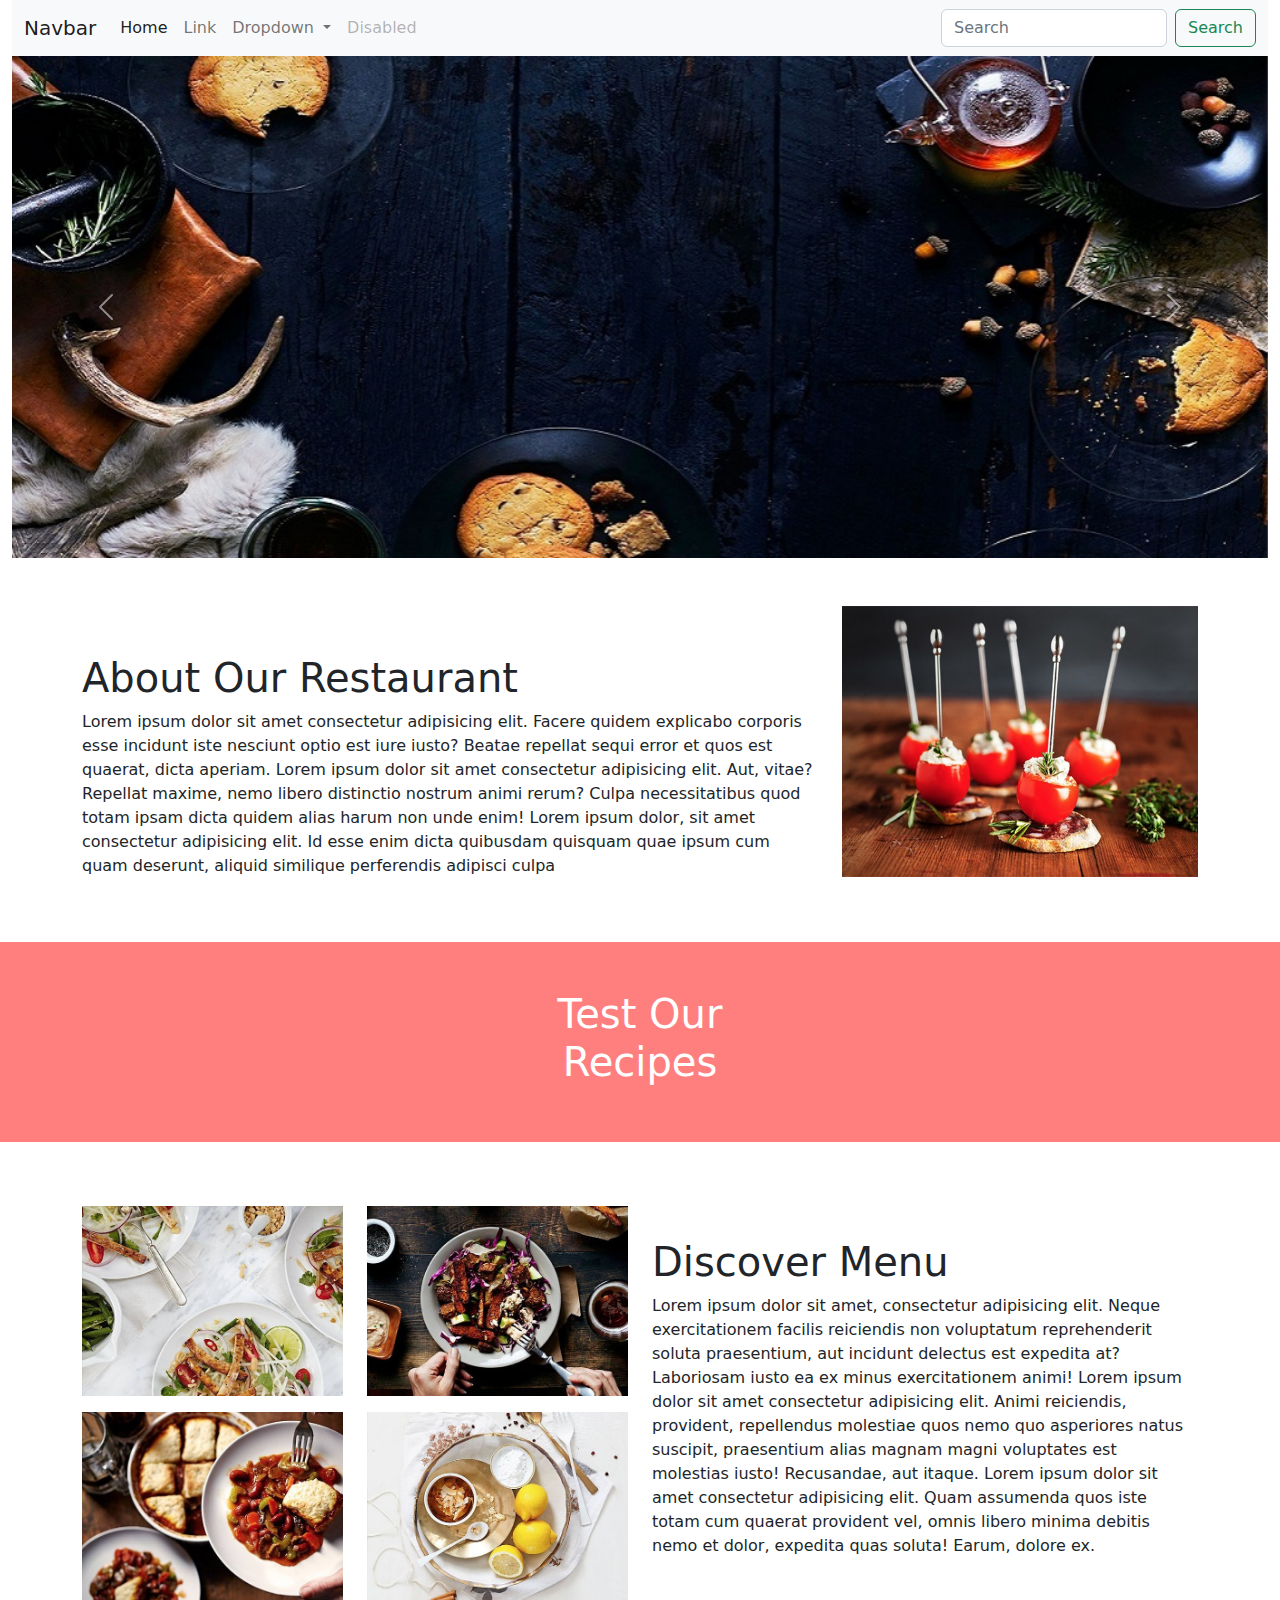
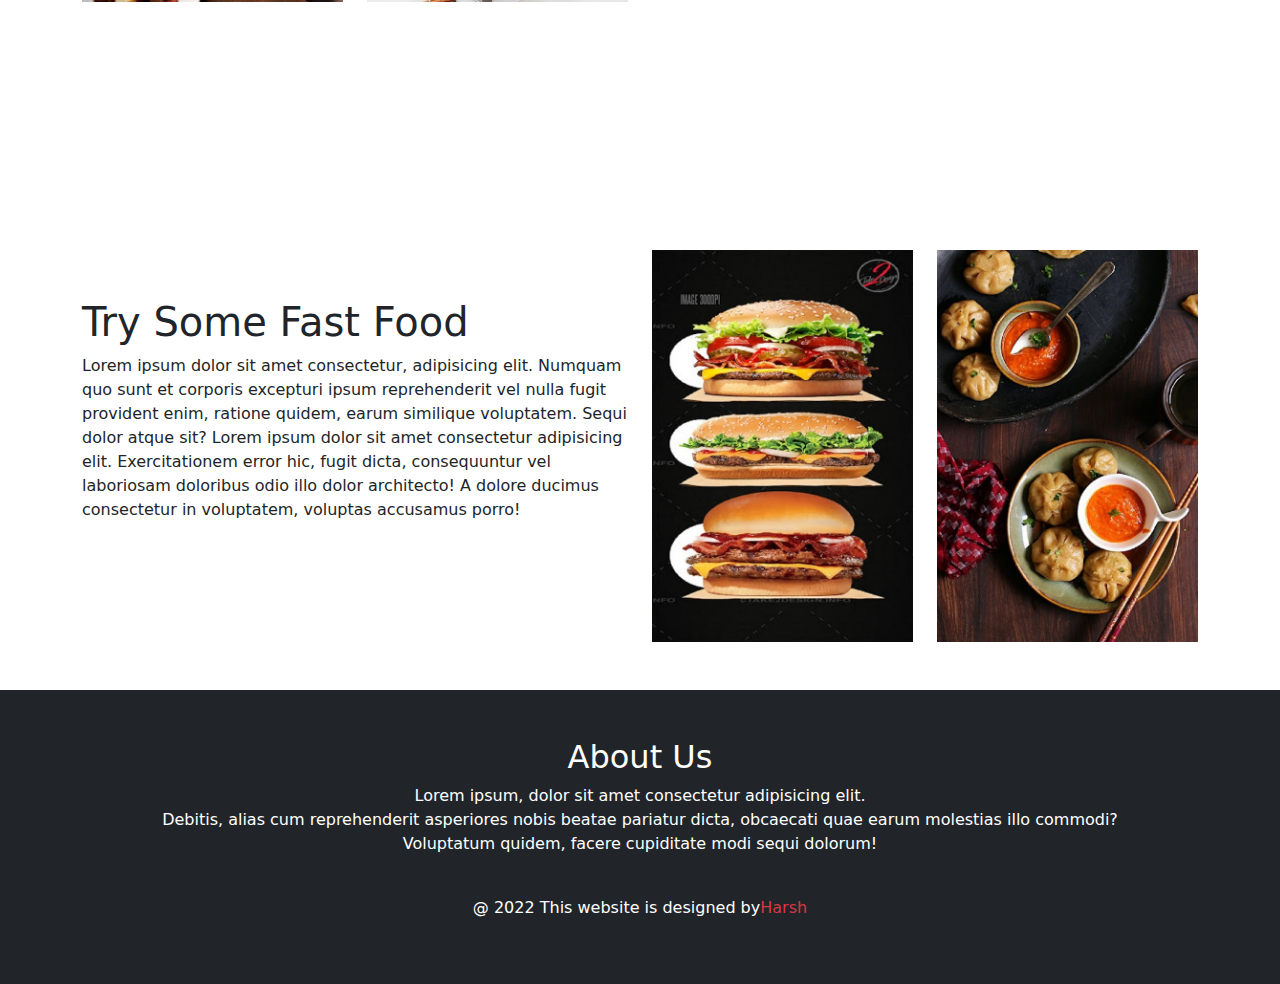
<file: index.html>
<!doctype html>
<html lang="en">
  <head>
    <link href="css/bootstrap.css" rel="stylesheet"/>
    <link href="css/style.css" rel="stylesheet"/>
    <script src="js/bootstrap.bundle.js"></script>
    <meta charset="utf-8">
    <meta name="viewport" content="width=device-width, initial-scale=1">
    <title>My demo page</title>
  </head>
  <body>
    <div class="container-fluid">
        <!--outer start-->

        <!--navbar-->
        <div class="row"></div>
        <div class="col-sm-12">
            <nav class="navbar navbar-expand-lg bg-light">
                <div class="container-fluid">
                  <a class="navbar-brand" href="#">Navbar</a>
                  <button class="navbar-toggler" type="button" data-bs-toggle="collapse" data-bs-target="#navbarSupportedContent" aria-controls="navbarSupportedContent" aria-expanded="false" aria-label="Toggle navigation">
                    <span class="navbar-toggler-icon"></span>
                  </button>
                  <div class="collapse navbar-collapse" id="navbarSupportedContent">
                    <ul class="navbar-nav me-auto mb-2 mb-lg-0">
                      <li class="nav-item">
                        <a class="nav-link active" aria-current="page" href="#">Home</a>
                      </li>
                      <li class="nav-item">
                        <a class="nav-link" href="#">Link</a>
                      </li>
                      <li class="nav-item dropdown">
                        <a class="nav-link dropdown-toggle" href="#" role="button" data-bs-toggle="dropdown" aria-expanded="false">
                          Dropdown
                        </a>
                        <ul class="dropdown-menu">
                          <li><a class="dropdown-item" href="#">Action</a></li>
                          <li><a class="dropdown-item" href="#">Another action</a></li>
                          <li><hr class="dropdown-divider"></li>
                          <li><a class="dropdown-item" href="#">Something else here</a></li>
                        </ul>
                      </li>
                      <li class="nav-item">
                        <a class="nav-link disabled">Disabled</a>
                      </li>
                    </ul>
                    <form class="d-flex" role="search">
                      <input class="form-control me-2" type="search" placeholder="Search" aria-label="Search">
                      <button class="btn btn-outline-success" type="submit">Search</button>
                    </form>
                  </div>
                </div>
              </nav>
        </div>

        <!--slider-->
        <div class="row">
            <div class="col-sm-12">
                <div id="carouselExampleControls" class="carousel slide" data-bs-ride="carousel">
                    <div class="carousel-inner">
                      <div class="carousel-item active">
                        <img src="images/hero.jpg" class="d-block w-100" alt="...">
                      </div>
                      <div class="carousel-item">
                        <img src="images/hero_1.jpg" class="d-block w-100" alt="...">
                      </div>
                      <div class="carousel-item">
                        <img src="images/hero_2.jpg" class="d-block w-100" alt="...">
                      </div>
                    </div>
                    <button class="carousel-control-prev" type="button" data-bs-target="#carouselExampleControls" data-bs-slide="prev">
                      <span class="carousel-control-prev-icon" aria-hidden="true"></span>
                      <span class="visually-hidden">Previous</span>
                    </button>
                    <button class="carousel-control-next" type="button" data-bs-target="#carouselExampleControls" data-bs-slide="next">
                      <span class="carousel-control-next-icon" aria-hidden="true"></span>
                      <span class="visually-hidden">Next</span>
                    </button>
                  </div>
            </div>
        </div>

        <!--about-->
        <div class="container my-5">
        <div class="row">
            <div class="col-sm-8 pt-5">
                <h1>About Our Restaurant</h1>
                <p>Lorem ipsum dolor sit amet consectetur adipisicing elit. Facere quidem explicabo corporis esse incidunt iste nesciunt optio est iure iusto? Beatae repellat sequi error et quos est quaerat, dicta aperiam. Lorem ipsum dolor sit amet consectetur adipisicing elit. Aut, vitae? Repellat maxime, nemo libero distinctio nostrum animi rerum? Culpa necessitatibus quod totam ipsam dicta quidem alias harum non unde enim! Lorem ipsum dolor, sit amet consectetur adipisicing elit. Id esse enim dicta quibusdam quisquam quae ipsum cum quam deserunt, aliquid similique perferendis adipisci culpa</p>
            </div>
            <div class="col-sm-4">
                <img src="images/our-story-1.jpg" width="100%">
            </div>
        </div>

        </div>
        

        <!--section-->
        <div class="row my-sec">
            <div class="col-sm-12 my-sec-inner">
              <h1 class="text-white text-center mt-5">Test Our<br/>Recipes</h1>
            </div>
        </div>

        <!--discover menu-->
        <div class="container my-5">
        <div class="row">
          <div class="col-sm-6">
            <div class="row py-3">
              <div class="col-sm-6">
              <img src="images/menu-group-1.jpg" width="100%">
            </div>
            <div class="col-sm-6">
              <img src="images/menu-group-2.jpg" width="100%">
            </div>
            </div>
            <div class="row">
            <div class="col-sm-6">
              <img src="images/menu-group-3.jpg" width="100%">
            </div>
            <div class="col-sm-6">
              <img src="images/menu-group-4.jpg" width="100%">
            </div>
            </div>
          </div>
          <div class="col-sm-6 pt-5">
            <h1>Discover Menu</h1>
            <p>Lorem ipsum dolor sit amet, consectetur adipisicing elit. Neque exercitationem facilis reiciendis non voluptatum reprehenderit soluta praesentium, aut incidunt delectus est expedita at? Laboriosam iusto ea ex minus exercitationem animi! Lorem ipsum dolor sit amet consectetur adipisicing elit. Animi reiciendis, provident, repellendus molestiae quos nemo quo asperiores natus suscipit, praesentium alias magnam magni voluptates est molestias iusto! Recusandae, aut itaque. Lorem ipsum dolor sit amet consectetur adipisicing elit. Quam assumenda quos iste totam cum quaerat provident vel, omnis libero minima debitis nemo et dolor, expedita quas soluta! Earum, dolore ex.</p>
          </div>
        </div>
        </div>

        <!--section 2-->
        <div class="row my-sec-2">
          <div class="col-sm-12 my-sec-2-inner">
            <h1 class="text-white text-center mt-5">The Perfect<br/>Blend</h1>

          </div>
        </div>

        <!--fast food-->
        <div class="container my-5">
        <div class="row">
          <div class="col-sm-6 pt-5">
            <h1>Try Some Fast Food</h1>
            <p>Lorem ipsum dolor sit amet consectetur, adipisicing elit. Numquam quo sunt et corporis excepturi ipsum reprehenderit vel nulla fugit provident enim, ratione quidem, earum similique voluptatem. Sequi dolor atque sit? Lorem ipsum dolor sit amet consectetur adipisicing elit. Exercitationem error hic, fugit dicta, consequuntur vel laboriosam doloribus odio illo dolor architecto! A dolore ducimus consectetur in voluptatem, voluptas accusamus porro!
            </p>
          </div>
          <div class="col-sm-3">
            <img src="images/delight-group-1.jpg" width="100%">
          </div>
          <div class="col-sm-3">
          <img src="images/delight-group-2.jpg" width="100%">
        </div>
        </div>
        </div>
        <!--footer-->
        <div class="row">
          <div class="col-sm-12 bg-dark text-white text-center py-5">
            <h2>About Us</h2>
            <p>Lorem ipsum, dolor sit amet consectetur adipisicing elit.<br/>
              Debitis, alias cum reprehenderit asperiores nobis beatae pariatur dicta, obcaecati quae earum molestias illo commodi?<br/>Voluptatum quidem, facere cupiditate modi sequi dolorum!</p><br/>
            <p>@  2022 This website is designed by<span class="text-danger">Harsh</span></p>
          </div>
        </div>
        <!--ourter close-->
    </div>
  </body>
</html>
</file>
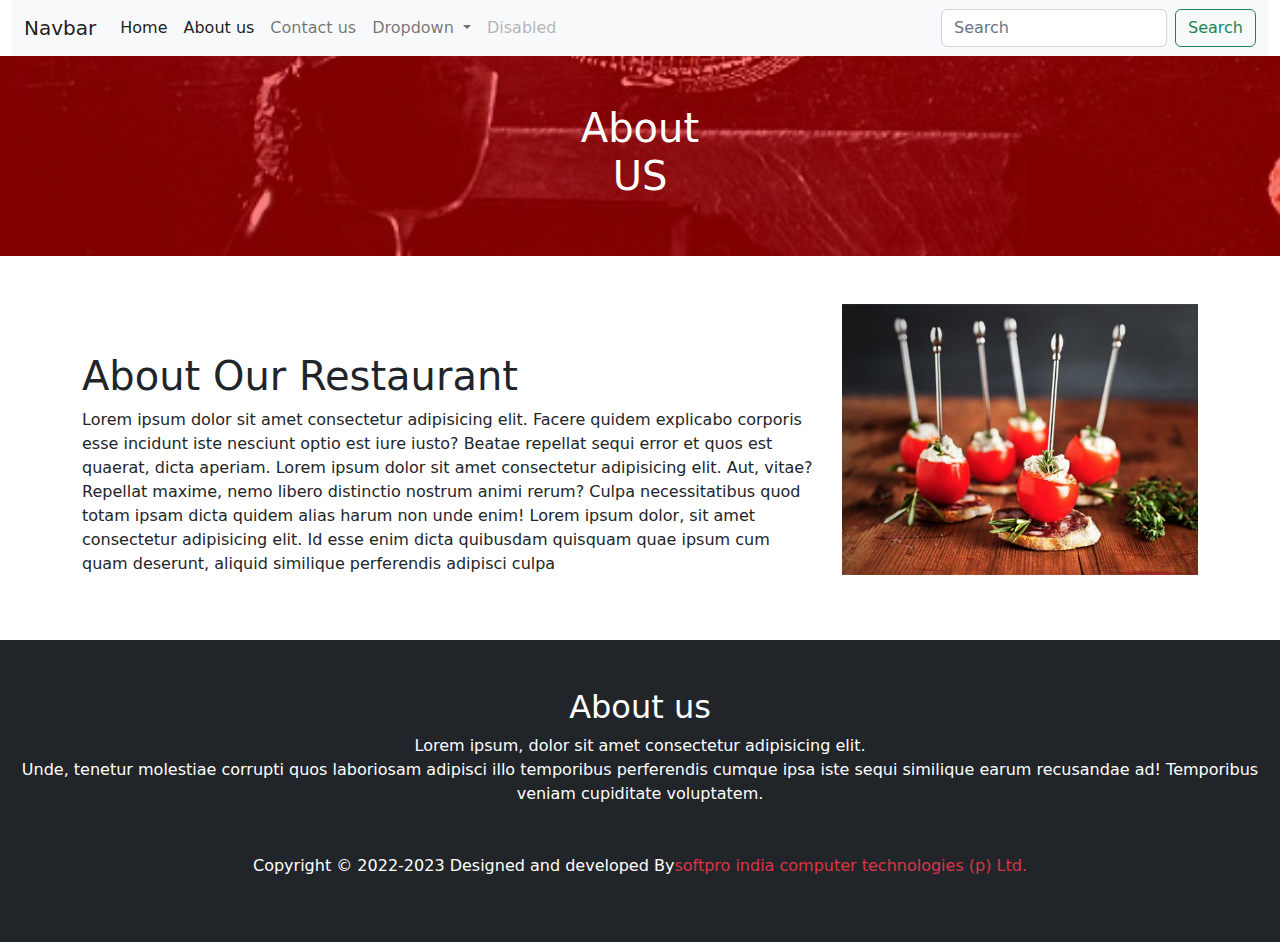
<file: about_us.html>
<!doctype html>
<html lang="en">
  <head>
    <meta charset="utf-8">
    <meta name="viewport" content="width=device-width, initial-scale=1">
    <title>contact us</title>
    <link rel="stylesheet" href="css/bootstrap.css">
    <link rel="stylesheet" href="css/style.css">
    <link rel="stylesheet" href="https://cdnjs.cloudflare.com/ajax/libs/font-awesome/6.2.0/css/all.min.css" integrity="sha512-xh6O/CkQoPOWDdYTDqeRdPCVd1SpvCA9XXcUnZS2FmJNp1coAFzvtCN9BmamE+4aHK8yyUHUSCcJHgXloTyT2A==" crossorigin="anonymous" referrerpolicy="no-referrer" />
    <script src="js/bootstrap.bundle.js"></script>
  </head>
  <body>
    <div class="container-fluid">
        <!--outer start-->
         <!--navbar-->
         <div class="row"></div>
         <div class="col-sm-12">
             <nav class="navbar navbar-expand-lg bg-light">
                 <div class="container-fluid">
                   <a class="navbar-brand" href="#">Navbar</a>
                   <button class="navbar-toggler" type="button" data-bs-toggle="collapse" data-bs-target="#navbarSupportedContent" aria-controls="navbarSupportedContent" aria-expanded="false" aria-label="Toggle navigation">
                     <span class="navbar-toggler-icon"></span>
                   </button>
                   <div class="collapse navbar-collapse" id="navbarSupportedContent">
                     <ul class="navbar-nav me-auto mb-2 mb-lg-0">
                      <li class="nav-item">
                        <a class="nav-link active" aria-current="page" href="copy_index.html">Home</a>
                      </li>
                      <li class="nav-item">
                        <a class="nav-link active" aria-current="page" href="about_us.html">About us</a>
                      </li>
                      <li class="nav-item">
                        <a class="nav-link" href="contact.html">Contact us</a>
                      </li>
                       <li class="nav-item dropdown">
                         <a class="nav-link dropdown-toggle" href="#" role="button" data-bs-toggle="dropdown" aria-expanded="false">
                           Dropdown
                         </a>
                         <ul class="dropdown-menu">
                           <li><a class="dropdown-item" href="#">Action</a></li>
                           <li><a class="dropdown-item" href="#">Another action</a></li>
                           <li><hr class="dropdown-divider"></li>
                           <li><a class="dropdown-item" href="#">Something else here</a></li>
                         </ul>
                       </li>
                       <li class="nav-item">
                         <a class="nav-link disabled">Disabled</a>
                       </li>
                     </ul>
                     <form class="d-flex" role="search">
                       <input class="form-control me-2" type="search" placeholder="Search" aria-label="Search">
                       <button class="btn btn-outline-success" type="submit">Search</button>
                     </form>
                   </div>
                 </div>
               </nav>
         </div>
    </div>
    <!--breadcrumd-->
    <div class="row my-sec">
        <div class="col-sm-12 my-sec-inner pt-5">
            <h1 class="text-center">About<br/>US</h1>
        </div>
    </div>
    <!--contact form-->
    <div class="container my-5">
        <div class="row">
            <div class="col-sm-8 pt-5">
                <h1>About Our Restaurant</h1>
                <p>Lorem ipsum dolor sit amet consectetur adipisicing elit. Facere quidem explicabo corporis esse incidunt iste nesciunt optio est iure iusto? Beatae repellat sequi error et quos est quaerat, dicta aperiam. Lorem ipsum dolor sit amet consectetur adipisicing elit. Aut, vitae? Repellat maxime, nemo libero distinctio nostrum animi rerum? Culpa necessitatibus quod totam ipsam dicta quidem alias harum non unde enim! Lorem ipsum dolor, sit amet consectetur adipisicing elit. Id esse enim dicta quibusdam quisquam quae ipsum cum quam deserunt, aliquid similique perferendis adipisci culpa</p>
            </div>
            <div class="col-sm-4">
                <img src="images/our-story-1.jpg" width="100%">
            </div>
        </div>
        </div>
         <!--outer close-->
    </div>
        <div class="row">
          <div class="col-sm-12 bg-dark text-white text-center py-5">
          <h2>About us</h2>
          <p>Lorem ipsum, dolor sit amet consectetur adipisicing elit.<br/> Unde, tenetur molestiae corrupti quos laboriosam adipisci illo temporibus perferendis cumque ipsa iste sequi similique earum recusandae ad! Temporibus veniam cupiditate voluptatem.</p>
          <p class="mt-5">Copyright &copy; 2022-2023 Designed and developed By<span class="text-danger">softpro india computer technologies (p) Ltd.</span></p>
      </div>
      </div>
      </div>
    </div>
  </body>
</file>
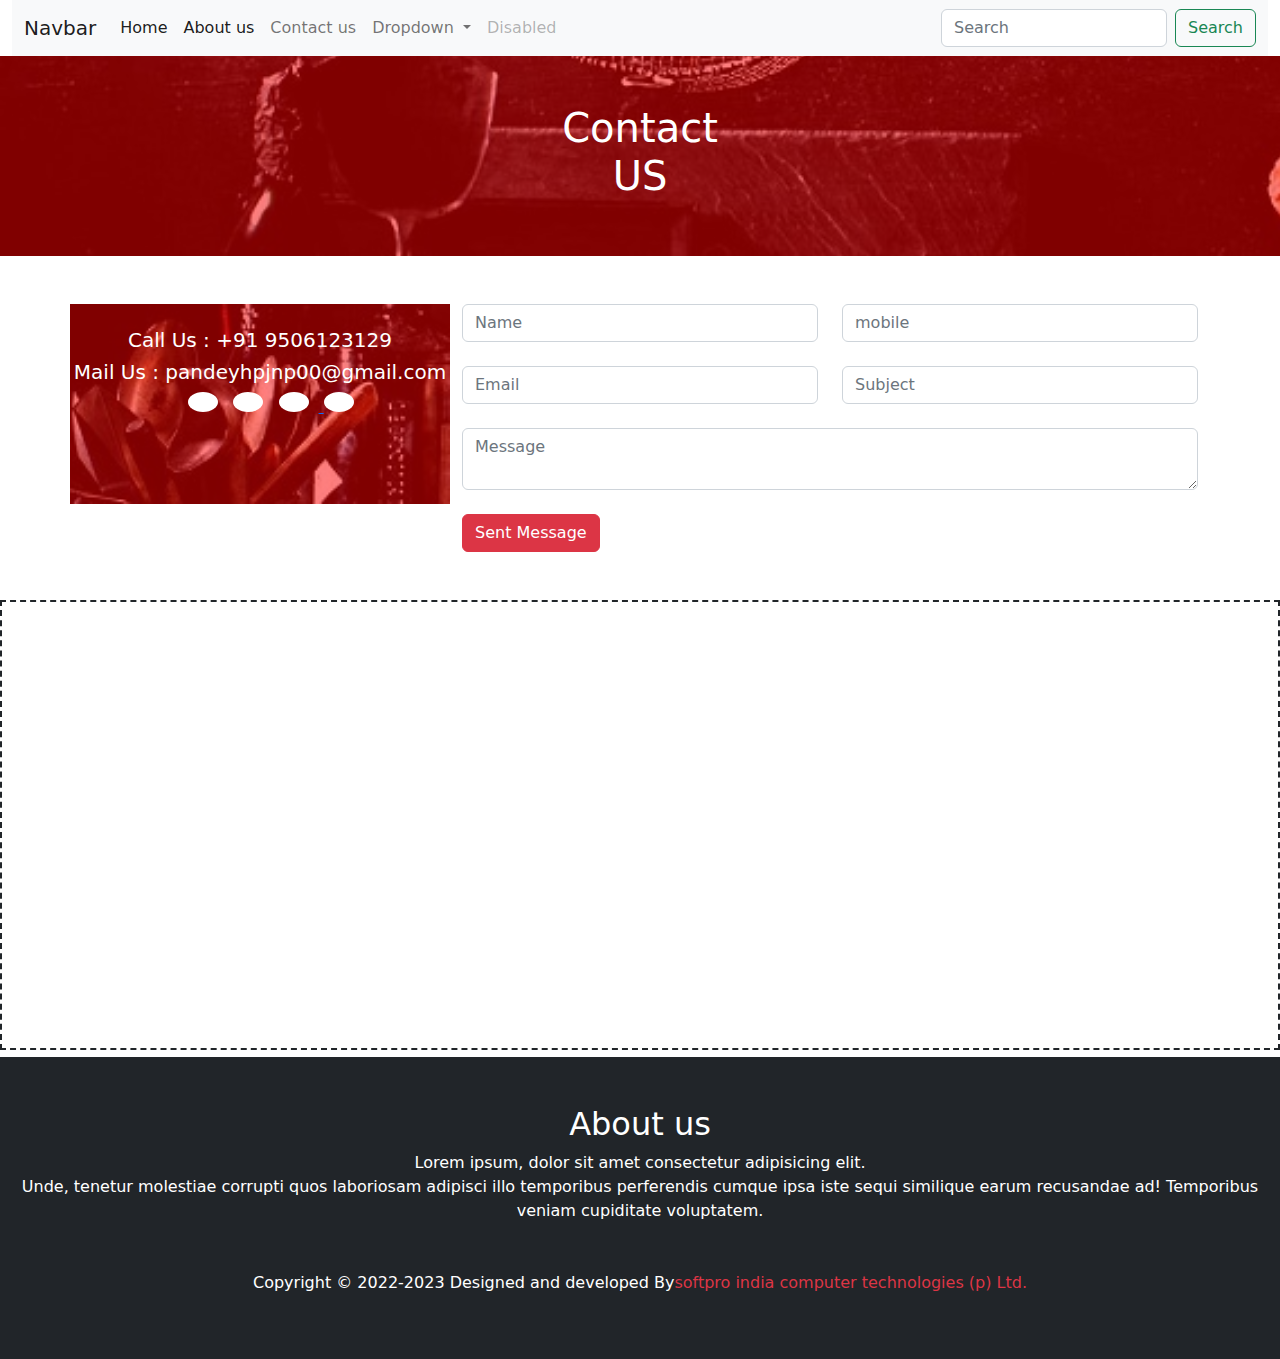
<file: contact.html>
<!doctype html>
<html lang="en">
  <head>
    <meta charset="utf-8">
    <meta name="viewport" content="width=device-width, initial-scale=1">
    <title>contact us</title>
    <link rel="stylesheet" href="css/bootstrap.css">
    <link rel="stylesheet" href="css/style.css">
    <link rel="stylesheet" href="https://cdnjs.cloudflare.com/ajax/libs/font-awesome/6.2.0/css/all.min.css" integrity="sha512-xh6O/CkQoPOWDdYTDqeRdPCVd1SpvCA9XXcUnZS2FmJNp1coAFzvtCN9BmamE+4aHK8yyUHUSCcJHgXloTyT2A==" crossorigin="anonymous" referrerpolicy="no-referrer" />
    <script src="js/bootstrap.bundle.js"></script>
  </head>
  <body>
    <div class="container-fluid">
        <!--outer start-->
         <!--navbar-->
         <div class="row"></div>
         <div class="col-sm-12">
             <nav class="navbar navbar-expand-lg bg-light">
                 <div class="container-fluid">
                   <a class="navbar-brand" href="#">Navbar</a>
                   <button class="navbar-toggler" type="button" data-bs-toggle="collapse" data-bs-target="#navbarSupportedContent" aria-controls="navbarSupportedContent" aria-expanded="false" aria-label="Toggle navigation">
                     <span class="navbar-toggler-icon"></span>
                   </button>
                   <div class="collapse navbar-collapse" id="navbarSupportedContent">
                     <ul class="navbar-nav me-auto mb-2 mb-lg-0">
                      <li class="nav-item">
                        <a class="nav-link active" aria-current="page" href="copy_index.html">Home</a>
                      </li>
                      <li class="nav-item">
                        <a class="nav-link active" aria-current="page" href="about_us.html">About us</a>
                      </li>
                      <li class="nav-item">
                        <a class="nav-link" href="contact.html">Contact us</a>
                      </li>
                       <li class="nav-item dropdown">
                         <a class="nav-link dropdown-toggle" href="#" role="button" data-bs-toggle="dropdown" aria-expanded="false">
                           Dropdown
                         </a>
                         <ul class="dropdown-menu">
                           <li><a class="dropdown-item" href="#">Action</a></li>
                           <li><a class="dropdown-item" href="#">Another action</a></li>
                           <li><hr class="dropdown-divider"></li>
                           <li><a class="dropdown-item" href="#">Something else here</a></li>
                         </ul>
                       </li>
                       <li class="nav-item">
                         <a class="nav-link disabled">Disabled</a>
                       </li>
                     </ul>
                     <form class="d-flex" role="search">
                       <input class="form-control me-2" type="search" placeholder="Search" aria-label="Search">
                       <button class="btn btn-outline-success" type="submit">Search</button>
                     </form>
                   </div>
                 </div>
               </nav>
         </div>
    </div>
    <!--breadcrumd-->
    <div class="row my-sec">
        <div class="col-sm-12 my-sec-inner pt-5">
            <h1 class="text-center">Contact<br/>US</h1>
        </div>
    </div>
    <!--contact form-->
    <div class="container my-5">
        <div class="row">
            <div class="col-sm-4 my-sec p-0">
              <div class="my-sec-inner h-100 text-center pt-4">
                <h5><a href="tel:0000000000" style="color:white; text-decoration: none;"><i class="fa-solid fa-phone fa-spin"></i> Call Us : +91 9506123129</a></h5>
                <h5><a href="Mailto:pandeyhpjnp00@gmail.com" style="color:white; text-decoration: none;">Mail Us : pandeyhpjnp00@gmail.com</a></h5>
                <ul class="smi">
                  <li><a href="https://www.facebook.com/" target="_blank"><i class="fa-brands fa-facebook"></i></a></li>
                  <li><a href="https://www.instagram.com/" target="_blank"><i class="fa-brands fa-instagram"></i></a></li>
                  <li><a href="https://twitter.com/home" target="_blank"><i class="fa-brands fa-twitter"></i></li>
                  <li><a href="https://www.linkedin.com/" target="_blank"><i class="fa-brands fa-linkedin"></i></a></li>
                </ul>
              </div>
            </div>
            <div class="col-sm-8">
                <form>
                    <div class="row mb-4">
                        <div class="col-sm-6">
                            <input type="text"placeholder="Name" class="form-control">
                        </div>
                            <div class="col-sm-6">
                                <input type="number"placeholder="mobile" class="form-control">
                            </div>
                        </div>
                  
                    <div class="row mb-4">
                        <div class="col-sm-6">
                            <input type="text"placeholder="Email" class="form-control">
                        </div>
                            <div class="col-sm-6">
                                <input type="text"placeholder="Subject" class="form-control">
                            </div>
                    </div>
                    <div class="row mb-4 mb-4">
                        <div class="col-sm-12">
                            <textarea class="form-control" placeholder="Message"></textarea>
                        </div>
                    </div>
                    <div class="row">
                        <div class="col-sm-12">
                            <input type="submit" value="Sent Message" class="btn btn-danger">
                        </div>
                    </div>
                </form>
            </div>
        </div>
    </div>
         <!--outer close-->
    </div>
    <div class="row">
      <div class="col-sm-12">
        </html><iframe src="https://www.google.com/maps/embed?pb=!1m18!1m12!1m3!1d28750.2644434425!2d82.66301437193182!3d25.744686953229394!2m3!1f0!2f0!3f0!3m2!1i1024!2i768!4f13.1!3m3!1m2!1s0x39903a2c93994715%3A0xf9a9f10dc97322!2sJaunpur%2C%20Uttar%20Pradesh!5e0!3m2!1sen!2sin!4v1662702405097!5m2!1sen!2sin" width="100%" height="450" style="border: 2px dashed;" allowfullscreen="" loading="lazy" referrerpolicy="no-referrer-when-downgrade"></iframe>
        <div class="row">
          <div class="col-sm-12 bg-dark text-white text-center py-5">
          <h2>About us</h2>
          <p>Lorem ipsum, dolor sit amet consectetur adipisicing elit.<br/> Unde, tenetur molestiae corrupti quos laboriosam adipisci illo temporibus perferendis cumque ipsa iste sequi similique earum recusandae ad! Temporibus veniam cupiditate voluptatem.</p>
          <p class="mt-5">Copyright &copy; 2022-2023 Designed and developed By<span class="text-danger">softpro india computer technologies (p) Ltd.</span></p>
      </div>
      </div>
      </div>
    </div>
  </body>
</file>
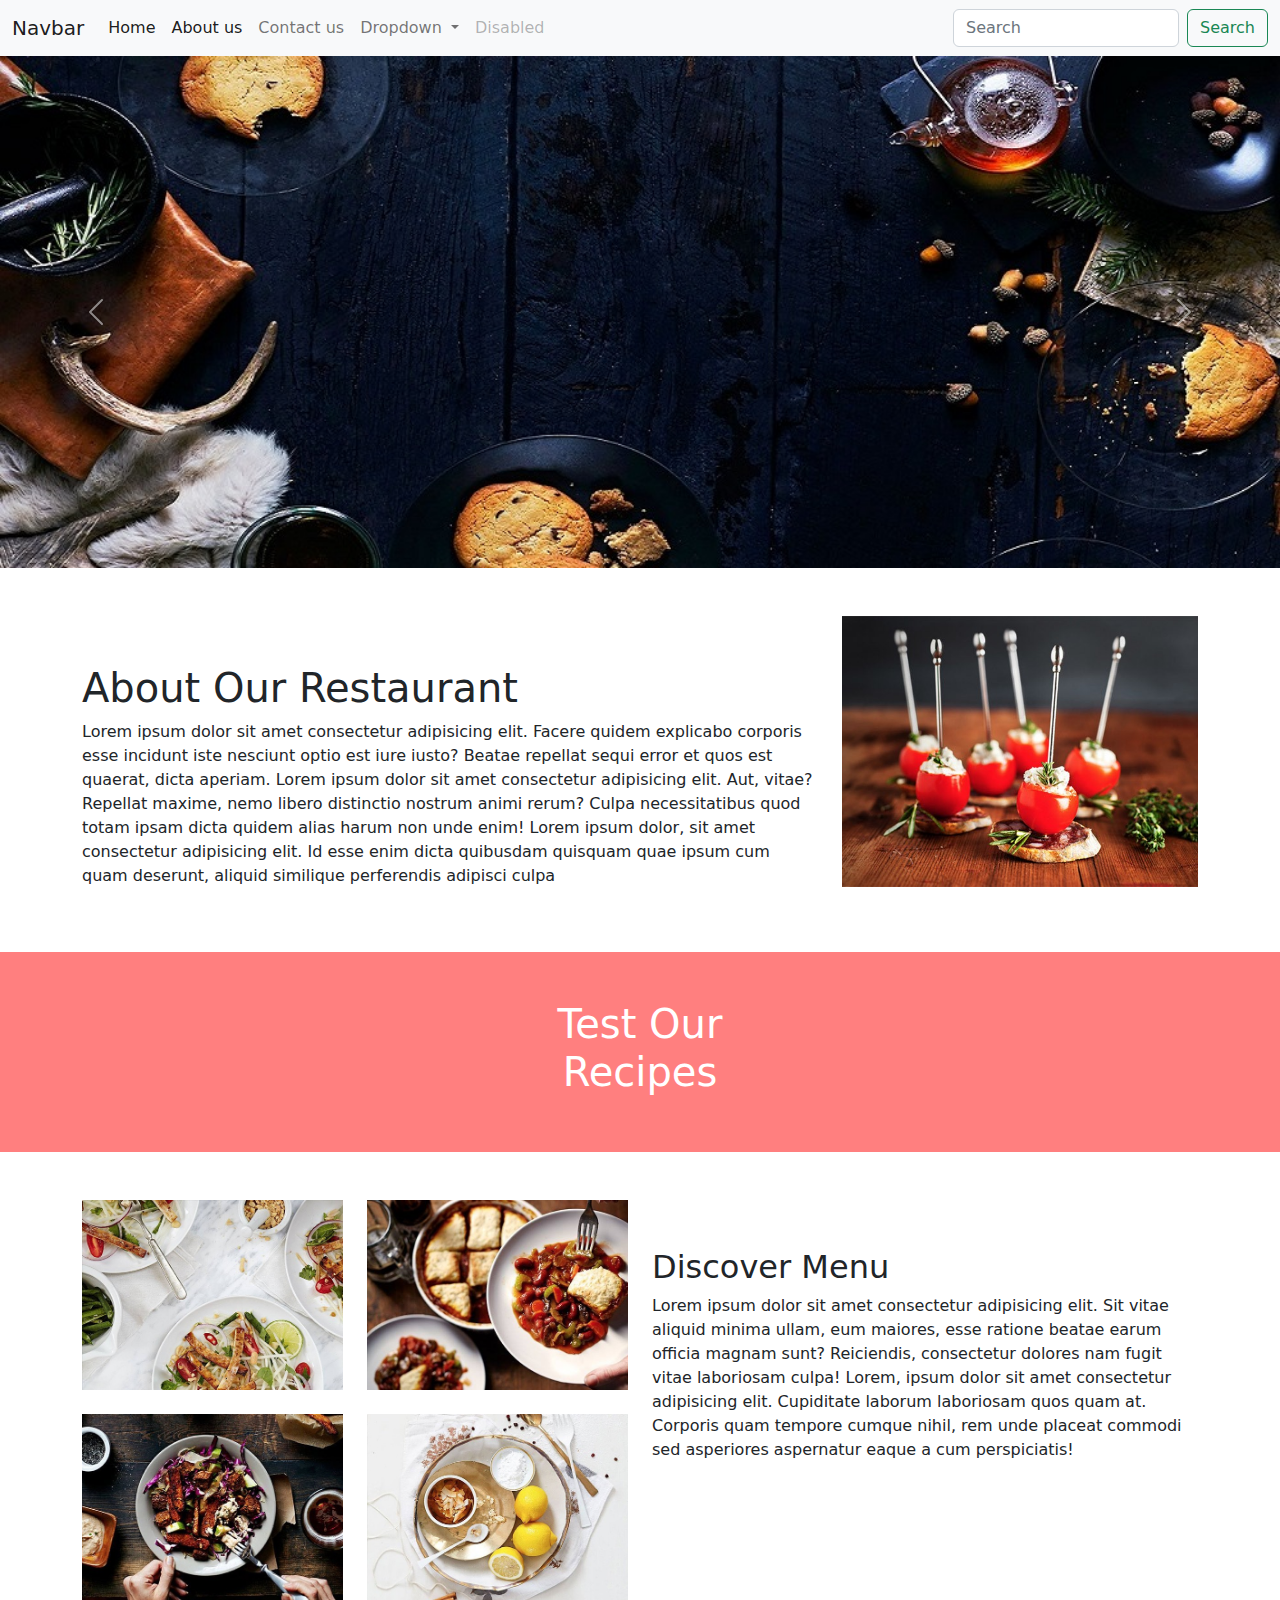
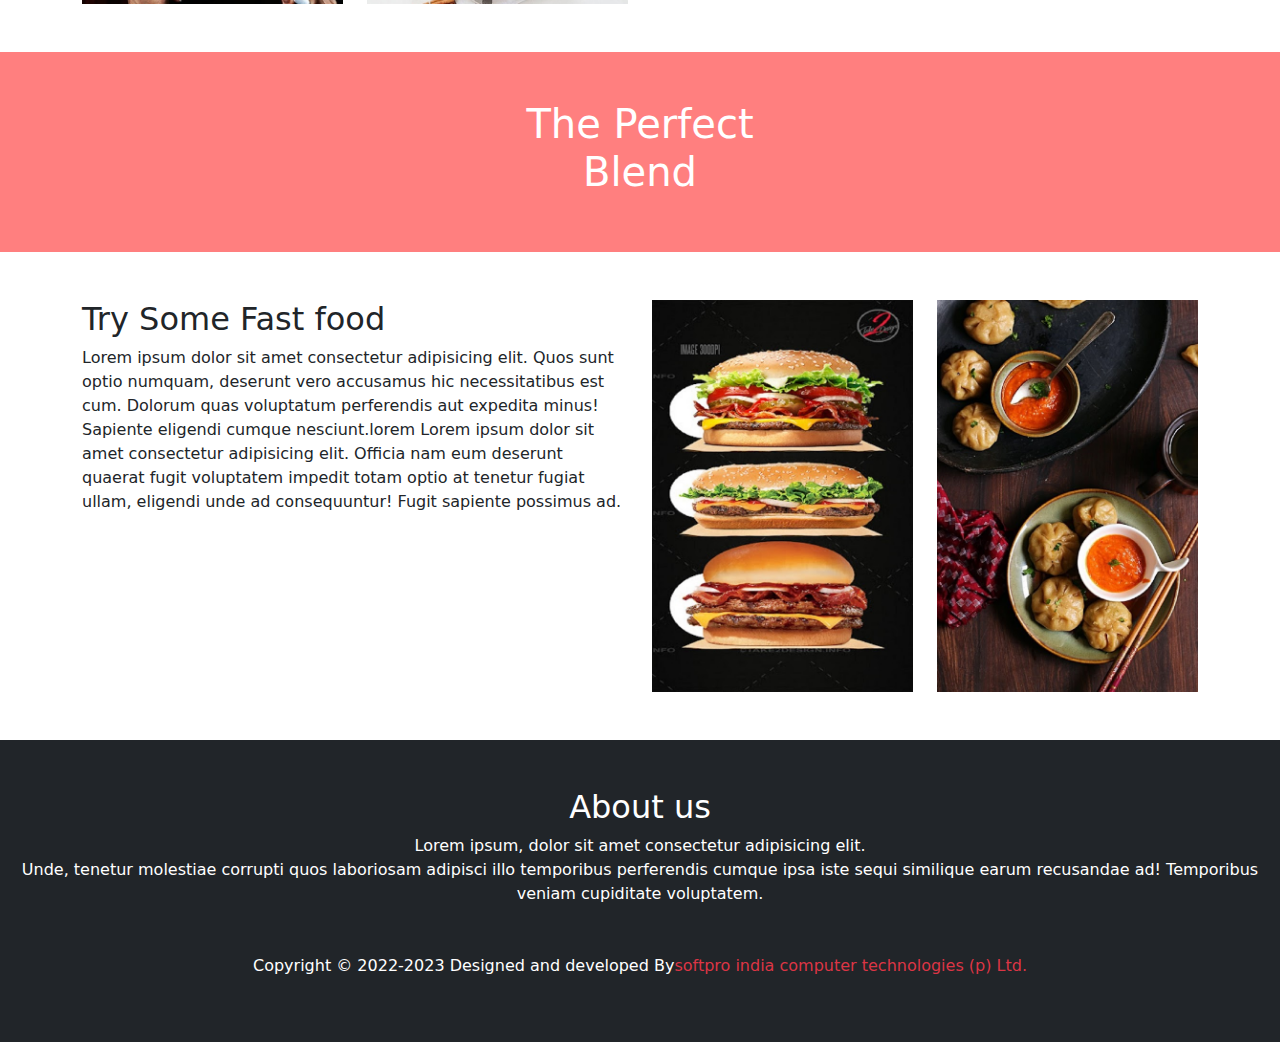
<file: copy_index.html>
<!doctype html>
<html lang="en">
  <head>
    <link href="css/bootstrap.css" rel="stylesheet"/>
    <link href="css/style.css" rel="stylesheet"/>
    <script src="js/bootstrap.bundle.js"></script>
    <meta charset="utf-8">
    <meta name="viewport" content="width=device-width, initial-scale=1">
    <title>My demo page</title>
  </head>
  <body>
    <div class="container-fluit">
        <!--outer start-->

        <!--navbar-->
        <div class="row">
        <div class="col-sm-12">
            <nav class="navbar navbar-expand-lg bg-light">
                <div class="container-fluid">
                  <a class="navbar-brand" href="#">Navbar</a>
                  <button class="navbar-toggler" type="button" data-bs-toggle="collapse" data-bs-target="#navbarSupportedContent" aria-controls="navbarSupportedContent" aria-expanded="false" aria-label="Toggle navigation">
                    <span class="navbar-toggler-icon"></span>
                  </button>
                  <div class="collapse navbar-collapse" id="navbarSupportedContent">
                    <ul class="navbar-nav me-auto mb-2 mb-lg-0">
                      <li class="nav-item">
                        <a class="nav-link active" aria-current="page" href="copy_index.html">Home</a>
                      </li>
                      <li class="nav-item">
                        <a class="nav-link active" aria-current="page" href="about_us.html">About us</a>
                      </li>
                      <li class="nav-item">
                        <a class="nav-link" href="contact.html">Contact us</a>
                      </li>
                      <li class="nav-item dropdown">
                        <a class="nav-link dropdown-toggle" href="#" role="button" data-bs-toggle="dropdown" aria-expanded="false">
                          Dropdown
                        </a>
                        <ul class="dropdown-menu">
                          <li><a class="dropdown-item" href="#">Action</a></li>
                          <li><a class="dropdown-item" href="#">Another action</a></li>
                          <li><hr class="dropdown-divider"></li>
                          <li><a class="dropdown-item" href="#">Something else here</a></li>
                        </ul>
                      </li>
                      <li class="nav-item">
                        <a class="nav-link disabled">Disabled</a>
                      </li>
                    </ul>
                    <form class="d-flex" role="search">
                      <input class="form-control me-2" type="search" placeholder="Search" aria-label="Search">
                      <button class="btn btn-outline-success" type="submit">Search</button>
                    </form>
                  </div>
                </div>
              </nav>
        </div>
      </div>
        <!--slider-->
        <div class="row">
            <div class="col-sm-12">
                <div id="carouselExampleControls" class="carousel slide" data-bs-ride="carousel">
                    <div class="carousel-inner">
                      <div class="carousel-item active">
                        <img src="images/hero.jpg" class="d-block w-100" alt="...">
                      </div>
                      <div class="carousel-item">
                        <img src="images/hero_1.jpg" class="d-block w-100" alt="...">
                      </div>
                      <div class="carousel-item">
                        <img src="images/hero_2.jpg" class="d-block w-100" alt="...">
                      </div>
                    </div>
                    <button class="carousel-control-prev" type="button" data-bs-target="#carouselExampleControls" data-bs-slide="prev">
                      <span class="carousel-control-prev-icon" aria-hidden="true"></span>
                      <span class="visually-hidden">Previous</span>
                    </button>
                    <button class="carousel-control-next" type="button" data-bs-target="#carouselExampleControls" data-bs-slide="next">
                      <span class="carousel-control-next-icon" aria-hidden="true"></span>
                      <span class="visually-hidden">Next</span>
                    </button>
                  </div>
            </div>
        </div>

        <!--about-->
        <div class="container my-5">
        <div class="row">
            <div class="col-sm-8 pt-5">
                <h1>About Our Restaurant</h1>
                <p>Lorem ipsum dolor sit amet consectetur adipisicing elit. Facere quidem explicabo corporis esse incidunt iste nesciunt optio est iure iusto? Beatae repellat sequi error et quos est quaerat, dicta aperiam. Lorem ipsum dolor sit amet consectetur adipisicing elit. Aut, vitae? Repellat maxime, nemo libero distinctio nostrum animi rerum? Culpa necessitatibus quod totam ipsam dicta quidem alias harum non unde enim! Lorem ipsum dolor, sit amet consectetur adipisicing elit. Id esse enim dicta quibusdam quisquam quae ipsum cum quam deserunt, aliquid similique perferendis adipisci culpa</p>
            </div>
            <div class="col-sm-4">
                <img src="images/our-story-1.jpg" width="100%">
            </div>
        </div>

        </div>
        

        <!--section-->
        <div class="row my-sec">
            <div class="col-sm-12 my-sec-inner pt-5">
                <h1 class="text-center">Test Our<br/>Recipes</h1>
            </div>
        </div>

        <!--discover menu-->
        <div class="container my-5">
       <div class="row">
        <div class="col-sm-3">
            <img src="images/menu-group-1.jpg" class="w-100 mb-4">
            <img src="images/menu-group-2.jpg" class="w-100">
        </div>
        <div class="col-sm-3">
            <img src="images/menu-group-3.jpg" class="w-100 mb-4">
            <img src="images/menu-group-4.jpg" class="w-100">
        </div>
        <div class="col-sm-6 pt-5">
            <h2>Discover Menu</h2>
            <p>Lorem ipsum dolor sit amet consectetur adipisicing elit. Sit vitae aliquid minima ullam, eum maiores, esse ratione beatae earum officia magnam sunt? Reiciendis, consectetur dolores nam fugit vitae laboriosam culpa! Lorem, ipsum dolor sit amet consectetur adipisicing elit. Cupiditate laborum laboriosam quos quam at. Corporis quam tempore cumque nihil, rem unde placeat commodi sed asperiores aspernatur eaque a cum perspiciatis!</p>
        </div>
       </div>
        </div>
        <!--section 2-->
        <div class="row my-sec">
            <div class="col-sm-12 my-sec-inner pt-5">
                <h1 class="text-center">The Perfect<br/>Blend</h1>
            </div>
        </div>
        <!--footer-->
        <div class="container my-5">
        <div class="row">
            <div class="col-sm-6">
                <h2>Try Some Fast food</h2>
                <p>Lorem ipsum dolor sit amet consectetur adipisicing elit. Quos sunt optio numquam, deserunt vero accusamus hic necessitatibus est cum. Dolorum quas voluptatum perferendis aut expedita minus! Sapiente eligendi cumque nesciunt.lorem Lorem ipsum dolor sit amet consectetur adipisicing elit. Officia nam eum deserunt quaerat fugit voluptatem impedit totam optio at tenetur fugiat ullam, eligendi unde ad consequuntur! Fugit sapiente possimus ad.
                </p>
            </div>
            <div class="col-sm-3">
                <img src="images/delight-group-1.jpg" class="w-100">
            </div>
            <div class="col-sm-3">
                <img src="images/delight-group-2.jpg" class="w-100">
            </div>
        </div>
        </div>
        <!--footer-->
        <div class="row">
            <div class="col-sm-12 bg-dark text-white text-center py-5">
            <h2>About us</h2>
            <p>Lorem ipsum, dolor sit amet consectetur adipisicing elit.<br/> Unde, tenetur molestiae corrupti quos laboriosam adipisci illo temporibus perferendis cumque ipsa iste sequi similique earum recusandae ad! Temporibus veniam cupiditate voluptatem.</p>
            <p class="mt-5">Copyright &copy; 2022-2023 Designed and developed By<span class="text-danger">softpro india computer technologies (p) Ltd.</span></p>
        </div>
        </div>
        <!--ourter close-->
    </div>
  </body>
</html>
</file>
<file: css/style.css>
.my-sec
{
    height: 200px;
    background-image: url('../images/hero_2.jpg');
    background-repeat: no-repeat;
    background-size: cover;
    background-attachment: fixed;
}
.my-sec-inner
{
    color: white;
    background-color:rgba(255, 0, 0, 0.5);
    /*opacity: 0.5;*/
}
.smi
{
    list-style-type:none;
}
.smi li
{
    display: inline-block;
    background-color: white;
    color: red;
    padding: 10px 15px;
    margin-right: 10px;
    border-radius: 50%;
    font-size: 25px;
}
.smi li a
{
    color: red;
}
</file>
